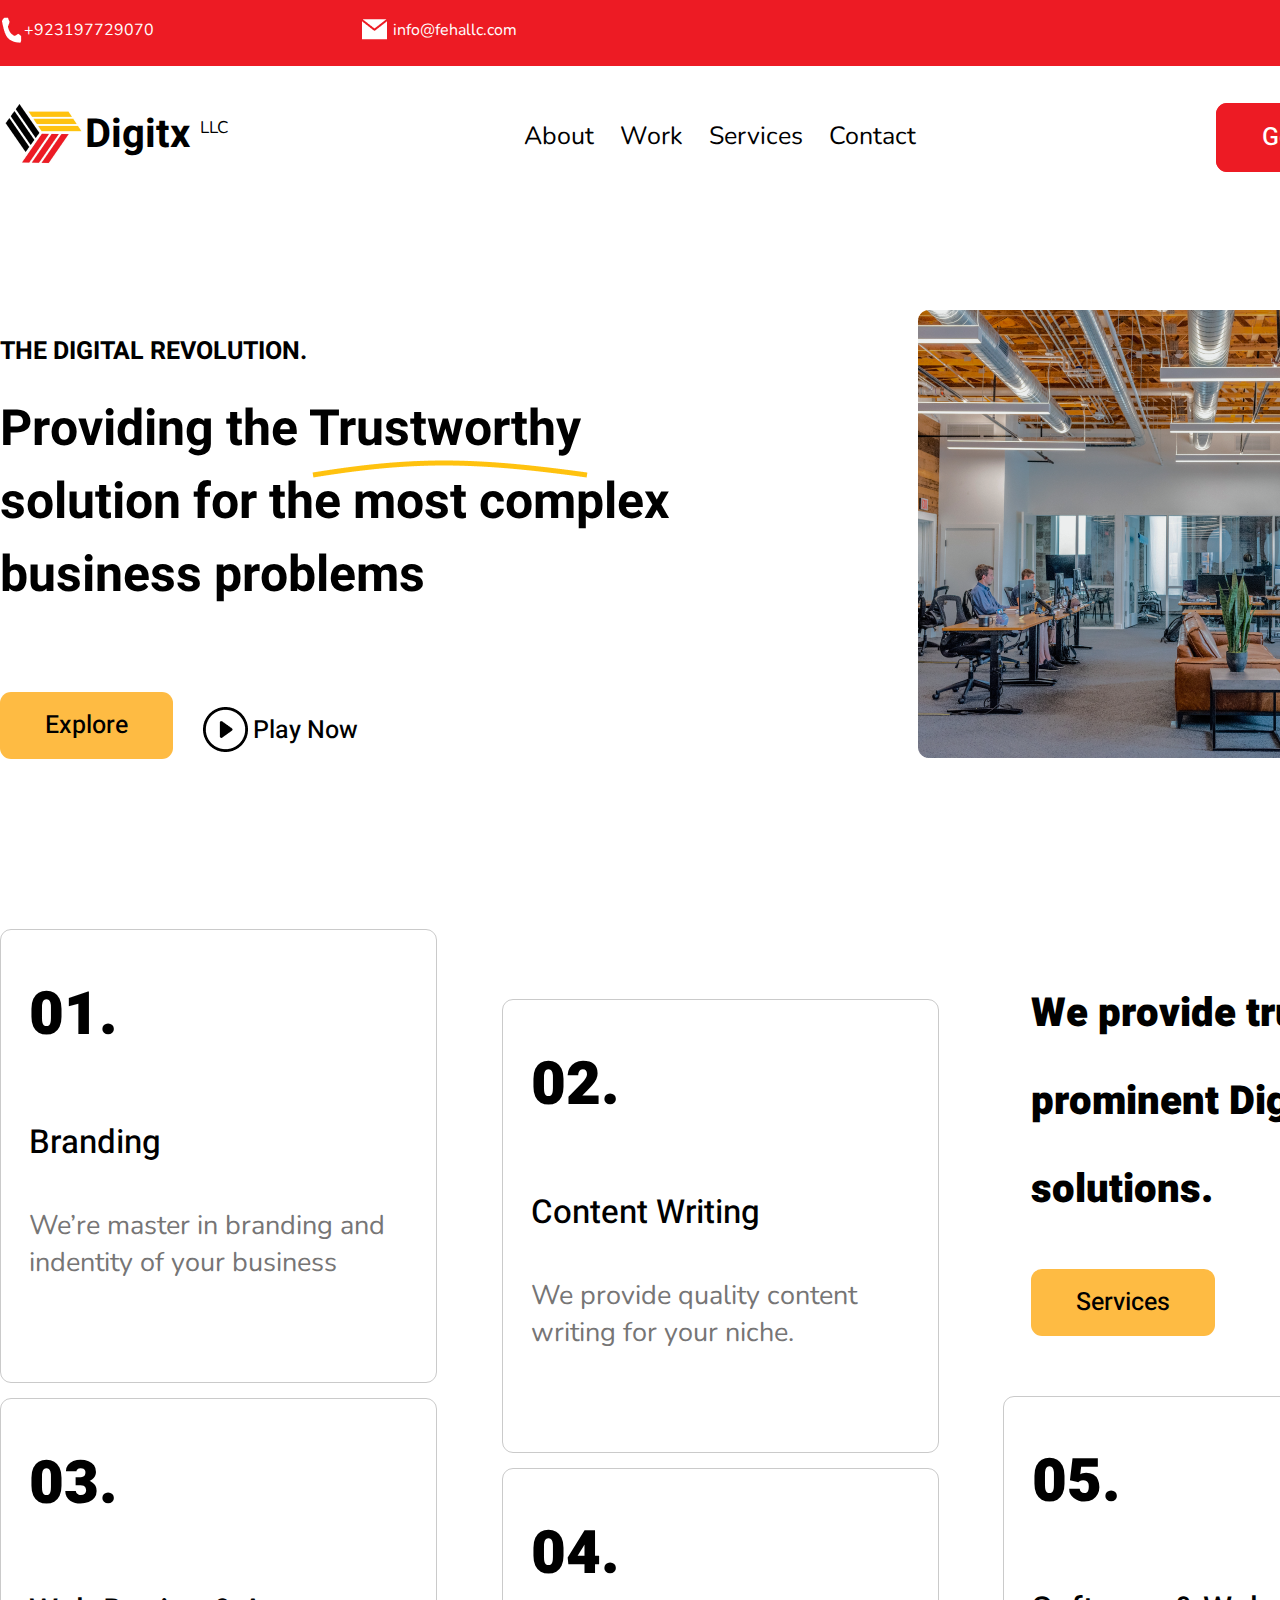
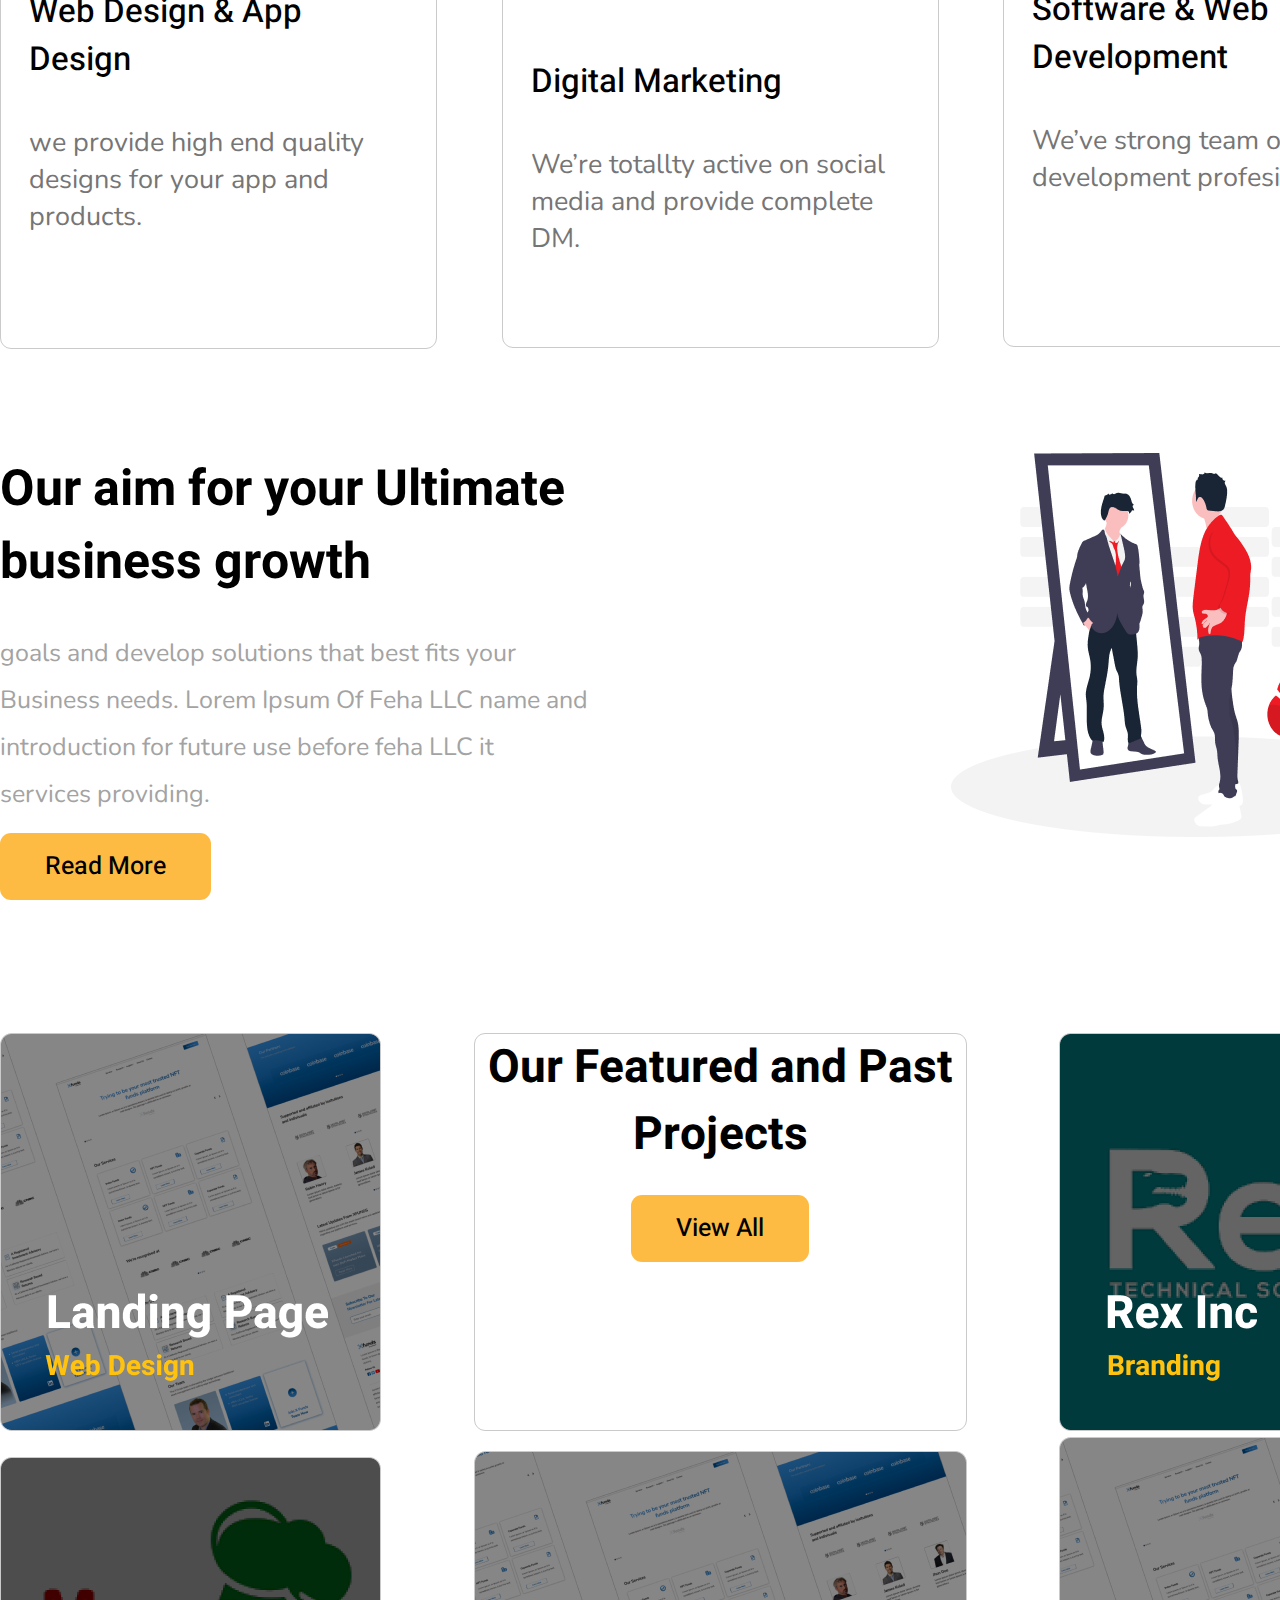
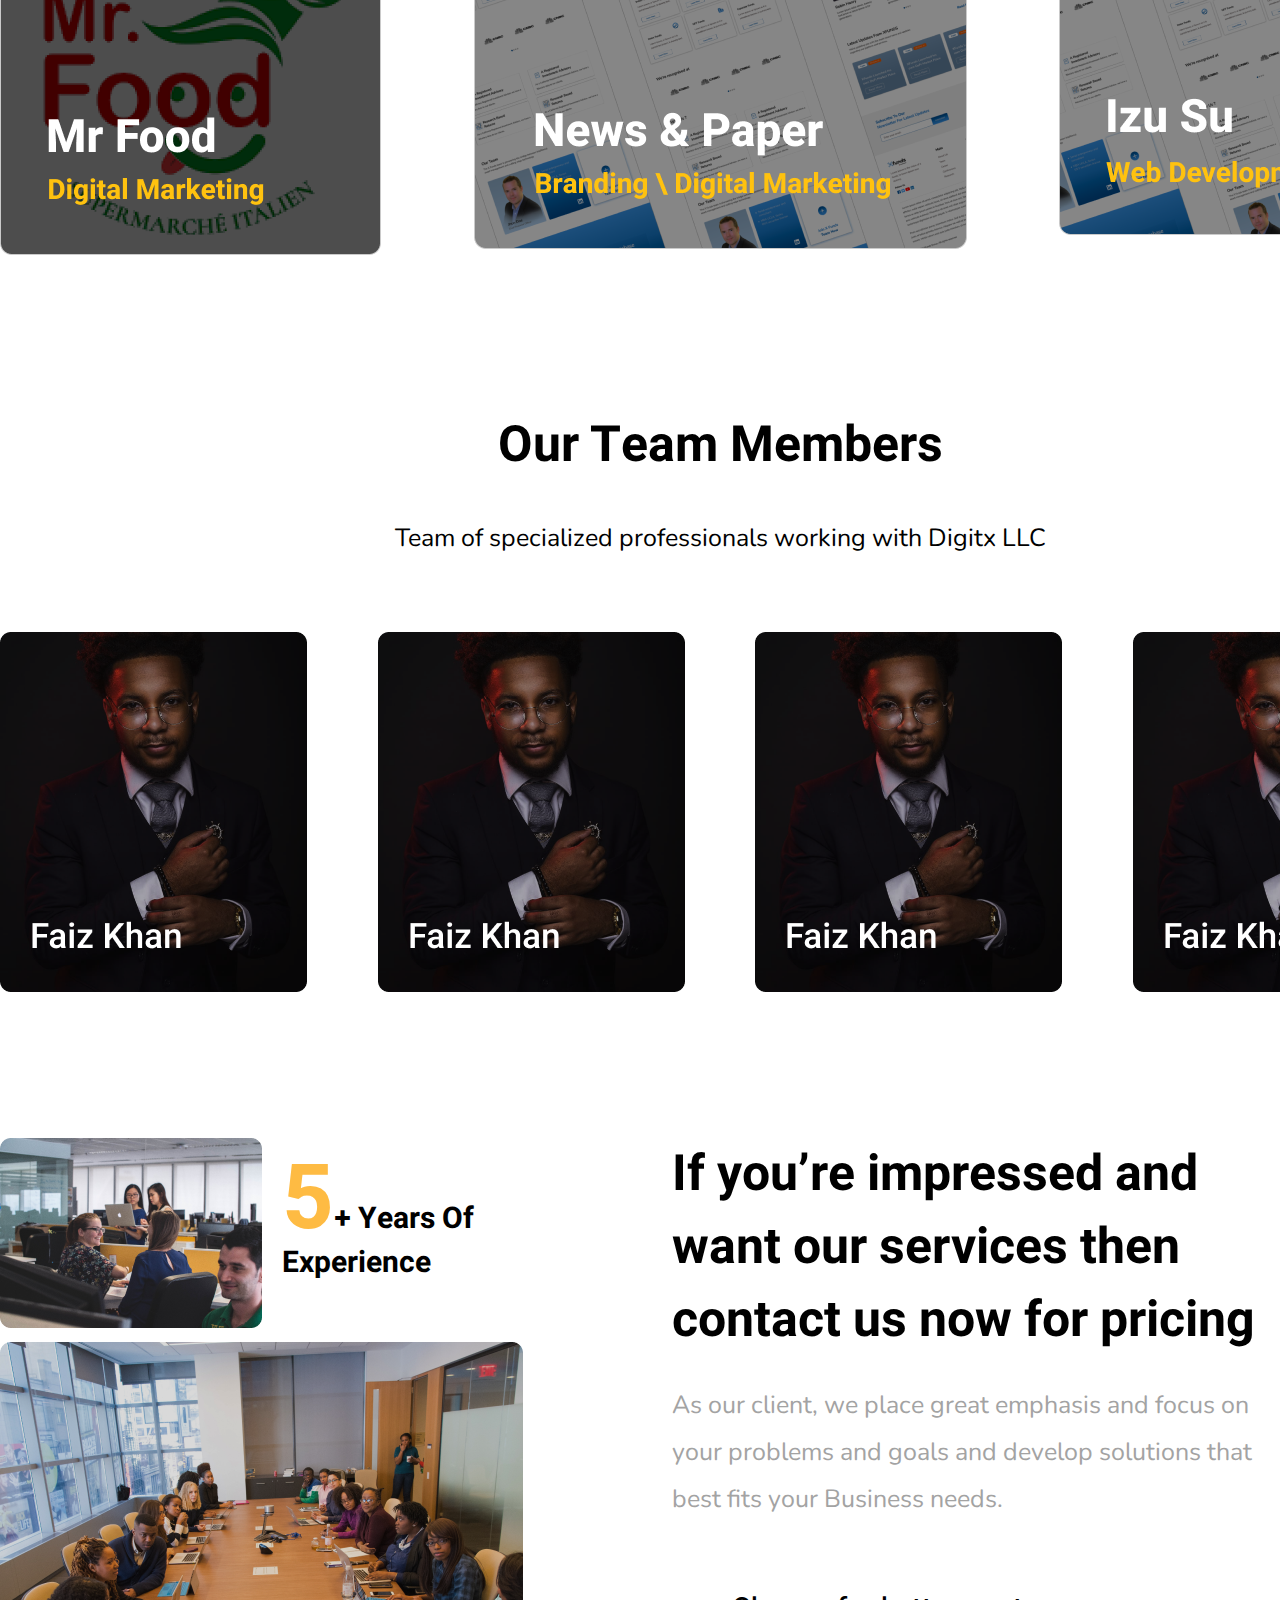
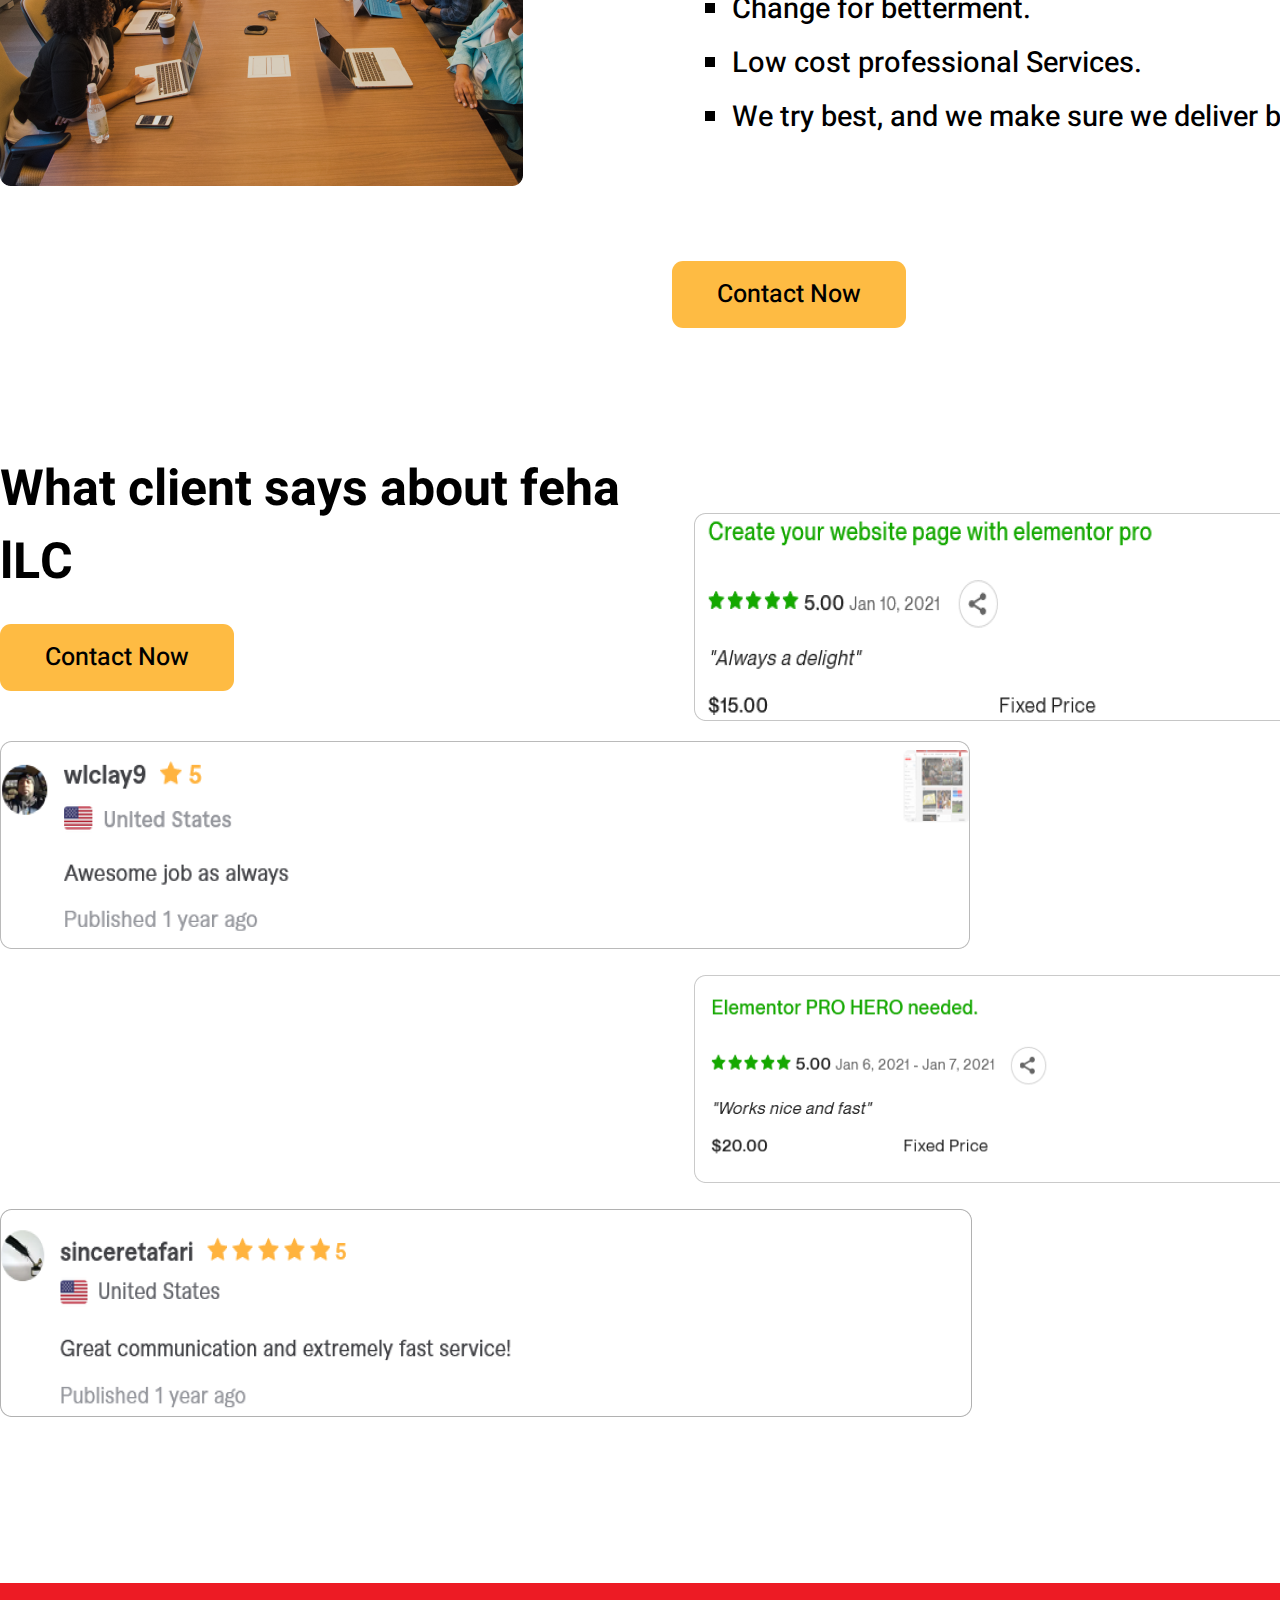
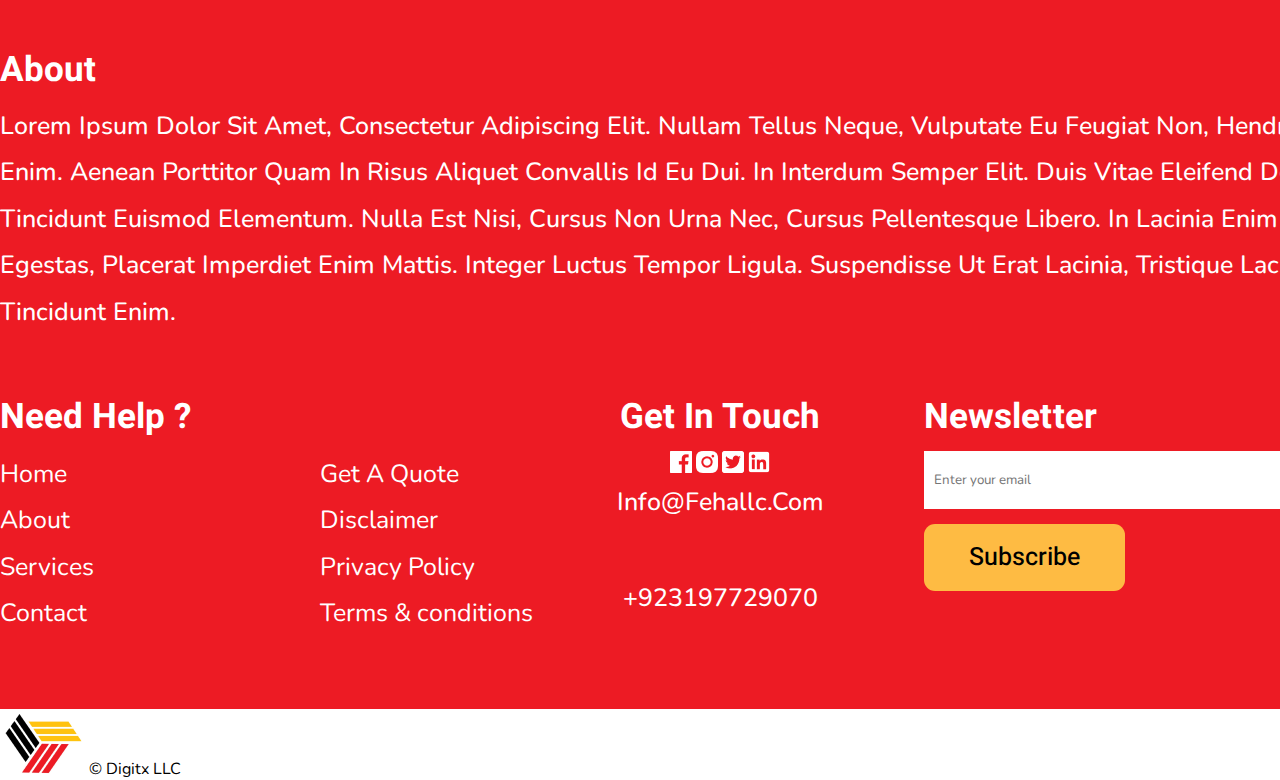
<file: index.html>
<!DOCTYPE html>
<html lang="en">
<head>
    <meta charset="UTF-8">
    <meta http-equiv="X-UA-Compatible" content="IE=edge">
    <meta name="viewport" content="width=device-width, initial-scale=1.0">
    <title>Digitx</title>
    <link rel="shortcut icon" href="./images/logo-icon.png" type="image/x-icon">
    <!-- custom css code here  -->
    <link rel="stylesheet" href="./css/style.css">
    <!-- google font link  -->
    <link rel="preconnect" href="https://fonts.googleapis.com">
    <link rel="preconnect" href="https://fonts.gstatic.com" crossorigin>
    <link href="https://fonts.googleapis.com/css2?family=Heebo:wght@500;700;900&family=Nunito&display=swap" rel="stylesheet">
</head>
<body>
    <!-- header secction code start here  -->
    <header>
        <div class="container">
            <div id="header-section">
                <div class="phone-number">
                    <a href="#"><img src="./images/header-icon/telephone.png" alt="telephone-icon"></a>
                    <p>+923197729070</p>
                </div>
                <div class="email">
                    <a href="#"><img src="./images/header-icon/message.png" alt="email-icon"></a>
                    <p>info@fehallc.com</p>
                </div>
                <div class="follow">
                    <a href="#"><img src="./images/header-icon/facebook.png" alt="facebook"></a>
                    <a href="#"><img src="./images/header-icon/instagram.png" alt="instagram"></a>
                    <a href="#"><img src="./images/header-icon/twiteer.png" alt="twiteer"></a>
                    <a href="#"><img src="./images/header-icon/linkedin.png" alt="linkedin"></a>
                </div>
            </div>
        </div>
    </header>
    <!-- header secction code end here  -->
    
    <!-- Nav secction code start here  -->
    <nav>
       <div class="container">
            <div id="nav-section">
                <div class="logo">
                    <a href="#"><img src="./images/logo-icon.png" alt=""></a>
                    <p>Digitx <sup>LLC</sup></p>
                </div>
                <div class="nav-menue">
                    <ul>
                        <li><a href="#">About</a></li>
                        <li><a href="#">Work</a></li>
                        <li><a href="#">Services</a></li>
                        <li><a href="#">Contact</a></li>
                    </ul>
                </div>
                <div class="nav-buttom">
                    <a href="#">Get A Quote</a>
                </div>
            </div>
       </div> 
    </nav>
    <!-- Nav secction code end here  -->

    <!-- Banner secction code start here  -->
    <section id="banner-section">
        <div class="container">
            <div class="banner">
                <div class="banner-detail">
                    <h2>The Digital Revolution.</h2>
                    <h1>Providing the Trustworthy solution for the most complex business problems</h1>
                    <div class="line">
                        <img src="./images/line.png" alt="line">
                    </div>
                    <div class="banner-btn-section">
                        <div class="banner-buttom">
                            <a href="#">Explore</a>
                        </div>
                        <div class="banner-buttom-2">
                            <a href="#"><img src="./images/video-player.png" alt=""></a>
                            <p>Play Now</p>
                        </div>
                    </div>
                </div>
                <div class="banner-img">
                    <img src="./images/banner.png" alt="">
                    <div class="banner-logo">
                        <img src="./images/banner-logo.png" alt="banner-logo">
                    </div>
                </div>
            </div>
        </div>
    </section>
    <!-- Banner secction code end here  -->

    <!-- Works secction code start here  -->
    <section id="work-section">
        <div class="container">
            <div id="work">
                <div class="card-1">
                   <div class="work-card-1">
                        <h2>01.</h2>
                        <p class="name">Branding</p>
                        <p>We’re master in branding and indentity of your business</p>
                   </div>
                   <div class="work-card-2">
                        <h2>03.</h2>
                        <p class="name">Web Design & App Design</p>
                        <p>we provide high end quality designs for your app and products.</p>
                    </div> 
                </div>
                <div class="card-2">
                    <div class="work-card-3">
                        <h2>02.</h2>
                        <p class="name">Content Writing</p>
                        <p>We provide quality content writing for your niche.</p>
                   </div>
                   <div class="work-card-4">
                        <h2>04.</h2>
                        <p class="name">Digital Marketing</p>
                        <p>We’re totallty active on social media and provide complete DM.</p>
                    </div>
                </div>
                <div class="card-3">
                    <div class="work-card-5">
                        <h2>We provide truly prominent Digital solutions. </h2>
                        <div class="banner-buttom card-btn">
                            <a href="#">Services</a>
                        </div>
                   </div>
                   <div class="work-card-6">
                    <h2>05.</h2>
                    <p class="name">Software & Web Development</p>
                    <p>We’ve strong team of software development profesiionals.</p>
                </div>
                </div>
            </div>
        </div>
    </section>
    <!-- Works secction code end here  -->

    <!-- Career secction code start here  -->
    <section id="career-section">
        <div class="container">
            <div class="career">
                <div class="career-details">
                    <h2>Our aim for your Ultimate business growth</h2>
                    <p>goals and develop solutions that best fits your Business needs. Lorem Ipsum Of Feha LLC name and introduction for future use before feha LLC it services providing.</p>
                    <div class="banner-buttom card-btn">
                        <a href="#">Read More</a>
                    </div>
                </div>
                <div></div>
                <div class="career-img">
                    <img src="./images/career.png" alt="career-img">
                </div>
            </div>
        </div>
    </section>
    <!-- Career secction code end here  -->

    <!-- portfolio secction code start here  -->
    <section id="portfolio-section">
        <div class="container">
            <div class="portfolio">
                <div class="col-1">
                    <div class="img-1">
                        <a href="#"><img src="./images/Group 34.png" alt=""></a>
                    </div>
                    <div class="img-2">
                        <a href="#"><img src="./images/Group 35.png" alt=""></a>
                    </div>
                </div>
                <div class="col-2">
                    <div class="img-3">
                        <h3>Our Featured and Past Projects</h3>
                        <div class="banner-buttom card-btn">
                            <a href="#">View All</a>
                        </div>
                    </div>
                    <div class="img-4">
                        <a href="#"><img src="./images/Group 36.png" alt=""></a>
                    </div>
                </div>
                <div class="col-3">
                    <div class="img-5">
                        <a href="#"><img src="./images/Group 38.png" alt=""></a>
                    </div>
                    <div class="img-6">
                        <a href="#"><img src="./images/Group 37.png" alt=""></a>
                    </div>
                </div>
            </div>
        </div>
    </section>
    <!-- portfolio secction code end here  -->

    <!-- Team-member secction code start here  -->
    <section id="team-member">
        <div class="container">
            <div class="team-heading">
                <h2>Our Team Members</h2>
                <p>Team of specialized professionals working with Digitx LLC</p>
            </div>
            <div class="team">
                <div class="team-1">
                    <img src="./images/team-member.png" alt="team-member">
                </div>
                <div class="team-2">
                    <img src="./images/team-member.png" alt="team-member">
                </div>
                <div class="team-3">
                    <img src="./images/team-member.png" alt="team-member">
                </div>
                <div class="team-4">
                    <img src="./images/team-member.png" alt="team-member">
                </div>
            </div>
        </div>
    </section>
    <!-- Team-member secction code end here  -->

    <!-- contact-us secction code start here  -->
    <section id="contact-us">
        <div class="container">
            <div class="contact">
                <div class="contact-img">
                    <!-- top image  -->
                    <div class="img-top">
                        <div class="contact-img-1">
                            <img src="./images/contact-small.png" alt="">
                        </div>
                        <div class="contact-img-1-details">
                            <h4>5+ Years Of Experience</h4>
                        </div>
                    </div>
                    <div class="img-bottom">
                        <img src="./images/contact.png" alt="">
                    </div>
                </div>
                <!-- contact-details here  -->
                <div class="contact-details">
                    <h2>If you’re impressed and want our services then contact us now for pricing</h2>
                    <p>As our client, we place great emphasis and focus on your problems and goals and develop solutions that best fits your Business needs.</p>
                    <div class="contact-list">
                        <ul>
                            <li>Change for betterment.</li>
                            <li>Low cost professional Services.</li>
                            <li>We try best, and we make sure we deliver best.</li>
                        </ul>
                    </div>
                    <div class="banner-buttom card-btn">
                        <a href="#">Contact Now</a>
                    </div>
                </div>
            </div>
        </div>
    </section>
    <!-- contact-us secction code end here  -->

    <!-- review secction code end here  -->
    <section id="review-section">
        <div class="container">
            <div class="review-header">
                <div>
                    <h2>What client says about feha lLC</h2>
                    <div class="banner-buttom card-btn">
                        <a href="#">Contact Now</a>
                    </div>
                </div>
                <img src="./images/review/1.png" alt="">
            </div>
            <div class="img-2">
                <img src="./images/review/2.png" alt="">
            </div>
            <div class="imgs-3">
                <img src="./images/review/3.png" alt="">
            </div>
            <div class="img-4">
                <img src="./images/review/4.png" alt="">
            </div>
        </div>
    </section>
    <!-- review secction code end here  -->

    <!-- footer section code start here  -->
    <footer>
        <div class="container">
            <div class="footer-section">
                <div class="footer-details">
                    <h2>About</h2>
                    <p>Lorem ipsum dolor sit amet, consectetur adipiscing elit. Nullam tellus neque, vulputate eu feugiat non, hendrerit nec enim. Aenean porttitor quam in risus aliquet convallis id eu dui. In interdum semper elit. Duis vitae eleifend dolor. Nunc tincidunt euismod elementum. Nulla est nisi, cursus non urna nec, cursus pellentesque libero. In lacinia enim ornare nunc egestas, placerat imperdiet enim mattis. Integer luctus tempor ligula. Suspendisse ut erat lacinia, tristique lacus ut, tincidunt enim. </p>
                    <div class="footer-contact">
                        <div class="pages">
                            <h2>Need Help ?</h2>
                            <div class="pages-area">
                                <ul class="page">
                                    <li><a href="#">Home</a></li>
                                    <li><a href="#">About</a></li>
                                    <li><a href="#">Services</a></li>
                                    <li><a href="#">Contact</a></li>
                                </ul>
                                <div></div>
                                <ul class="conditions">
                                    <li><a href="#">Get A Quote</a></li>
                                    <li><a href="#">Disclaimer</a></li>
                                    <li><a href="#">Privacy Policy</a></li>
                                    <li><a href="#">Terms & conditions</a></li>
                                </ul>
                            </div>
                        </div>
                        <div class="footer-address">
                            <h2>Get In Touch</h2>
                            <a href="#"><img src="./images/header-icon/facebook.png" alt="facebook"></a>
                            <a href="#"><img src="./images/header-icon/instagram.png" alt="instagram"></a>
                            <a href="#"><img src="./images/header-icon/twiteer.png" alt="twiteer"></a>
                            <a href="#"><img src="./images/header-icon/linkedin.png" alt="linkedin"></a>
                            <p>info@fehallc.com</p>
                            <p>+923197729070</p>
                        </div>
                        <div class="newsletter">
                            <h2>Newsletter</h2>
                            <input type="text" placeholder="Enter your email">
                            <div class="banner-buttom card-btn">
                                <a href="#">Subscribe</a>
                            </div>
                        </div>
                    </div>
                </div>
            </div>
        </div>
    </footer>
    <section class="copyright">
        <div class="container">
            <img src="./images/logo-icon.png" alt="">
            <span>&copy Digitx LLC</span>
        </div>
    </section>
    <!-- footer section code end here  -->
</body>
</html>
</file>
<file: css/style.css>
*{
    margin: 0;
    padding: 0;
    font-family: 'Nunito', sans-serif;
    font-weight: 400;
    -webkit-user-select: none;
    -webkit-touch-callout: none;
    -moz-user-select: none;
    -ms-user-select: none;
    user-select: none;
}
/* font family
font-family: 'Heebo', sans-serif;
font-family: 'Nunito', sans-serif; */
.container{
    width: 1440px;
    margin: auto;
}
a{
    text-decoration: none;
}

/* header secction css code start here  */
header{
    height: 66px;
    color: #ffffff;
    font-family: 'Nunito', sans-serif;
    background-color:#ed1b24;
    margin-top: 0;
}
#header-section{
    display: grid;
    grid-template-columns: 1fr 2fr 1fr;
    line-height: 30px;
    padding-top: 15px;
}
.phone-number, .email{
    display: flex;
    cursor: pointer;
}
.email a, .follow a{
    line-height: 44px;
}
.email p{
    line-height: 30px;
    padding-left: 4px;
}
.follow{
    text-align: end;
}
.follow a{
    padding-left: 5px;
}
/* header secction css code end here  */

/* Nav secction css code start here  */
nav{
    margin-top: 33px;
}
#nav-section{
    display: grid;
    grid-template-columns: 1fr 2fr 1fr;
}
.logo{
    display: flex;
}
.logo a img{
    width: 100%;
}
.logo p{
    font-family: 'Heebo', sans-serif;
    font-size: 40px;
    font-weight: 700;
    line-height: 58.75px;
}
.logo p sup{
    font-size: 17px;
    font-family: 'Nunito', sans-serif;
}
#nav-section .nav-menue{
    text-align: center;
}
.nav-menue{
    padding-top: 20px;
}
.nav-menue ul li{
    display: inline-block;
}
.nav-menue ul li a{
    padding: 0 11px;
    font-size: 25px;
    color: #000000;
}
.nav-menue a:hover{
    color:#febb43;
}
.nav-buttom{
    text-align: end;
    padding-top: 20px;
}
.nav-buttom a, .banner-buttom a{
    font-family: 'Heebo', sans-serif;
    font-size: 25px;
    font-weight: 500;
    color: #ffffff;
    padding: 15px 45px;
    border: 1px solid #ed1b24;
    border-radius: 11px;
    background-color: #ed1b24;
}
.nav-buttom a:hover{
    color: #febb43;
    background-color: #ffffff;
}
/* Nav secction css code end here  */

/* Banner secction css code start here  */
#banner-section{
    padding-top: 140px;
}
.banner{
    display: grid; 
    grid-template-columns: 2fr 01.75fr 0fr;
}
.banner-detail{
    position: relative;
}
.banner-detail h1, .banner-detail h2{
    font-family: 'Heebo', sans-serif;
    font-weight: 700;
    margin-top: 23px;
}
.banner-detail h2{
    font-size: 25px;
    text-transform: uppercase;
    line-height: 37px;
}
.banner-detail h1{
    font-size: 50px;
    line-height: 73px;
}
.banner-img{
    text-align: end;
    position: relative;
}
.banner-logo{
    position: absolute;
    bottom: -2px;
    right: 0;
}
.line{
    position: absolute;
    top: 150px;
    right: 180px;
}
.banner-buttom a{
    color: #000000;
    background-color: #febb43;
    border: none;
}
.banner-btn-section{
    display: flex;
    padding-top: 95px;
}
.banner-buttom-2{
    padding-left: 30px;
    display: flex;
    cursor: pointer;
}
.banner-buttom-2 p{
    padding: 5px 0px 0px 5px;
    font-family: 'Heebo', sans-serif;
    font-size: 25px;
    font-weight: 500;
}
.banner-buttom-2:hover{
    color: #febb43;
}
/* Banner secction css code end here  */

/* worsk secction css code start here  */
#work-section{
    padding: 150px 0px;
    height:939px;
}
#work{
    display: flex;
    justify-content: space-between;
}
.work-card-1, .work-card-3{
    height: 396px;
    width: 379px;
}
#work h2{
    margin-top: 13px;
    font-family: 'Heebo', sans-serif;
    font-weight: 900;
    font-size: 60px;
    line-height: 88px;
}
#work .name{
    font-family: 'Heebo', sans-serif;
    font-weight: 500;
    font-size: 33px;
    line-height: 48px;
    padding-top: 60px;
    color: #000000;
}
#work p{
    font-size: 27px;
    color: #767575;
    line-height: 37px;
    padding-top: 40px;
}
.work-card-1, .work-card-2, .work-card-3, .work-card-4, .work-card-5, .work-card-6{
    border: 1px solid #CACACA;
    border-radius: 11px;
    padding: 28px;
    margin-top: 15px;
}
.work-card-2, .work-card-6{
    height: 493px;
    width: 379px;
}
.work-card-4{
    width: 379px;
    height: 422px;
}
.work-card-4 .card-btn{
    padding-top: 40px !important;
}
.work-card-5{
    height: 396px;
    width: 379px;
    border: none;
}
.work-card-5 h2{
    font-size: 40px !important;
    padding-bottom: 50px;
}
.card-2{
    margin-top: 70px;
}
/* worsk secction css code end here  */

/* career secction css code start here  */
#career-section{
    margin-top: 50px;
}
.career{
    display: grid;
    display: grid; 
    grid-template-columns: 3fr 1fr 2fr;
}
.career-details h2{
    font-family: 'Heebo', sans-serif;
    font-weight: 700;
    font-size: 50px;
    line-height: 73.44px;
}
.career-details p{
    font-size: 25px;
    line-height: 47px;
    color: #A3A3A3;
    padding: 30px 0px;
    width: 590px;
}
/* career secction css code end here  */
/* portfolio-section secction css code start here  */
#portfolio-section{
    padding: 148px 0px;
}
.portfolio{
    display: flex;justify-content: space-between;
}
.img-3{
    width: 491px;
    height: 396px;
    background: #FFFFFF;
    border: 1px solid #CACACA;
    border-radius: 11px;
}
.img-3{
    text-align: center;
    margin-bottom: 10px;
}
.img-3 h3{
    font-family: 'Heebo', sans-serif;
    font-weight: 700;
    font-size: 46px;
    padding-bottom: 42px;
}
/* portfolio-section secction css code end here  */

/* Team-member secction css code start here  */
.team-heading{
    text-align: center;
}
.team-heading h2{
    font-family: 'Heebo', sans-serif;
    font-weight: 700;
    font-size: 50px;
    padding-bottom: 33px;
}
.team-heading p{
    font-weight: 400;
    font-size: 25px;
    line-height: 47px;
    padding-bottom: 70px;
}
.team{
    display: flex;
    justify-content: space-between;
}
/* Team-member secction css code end here  */

/* Contact-us secction css code start here  */
#contact-us{
    padding: 140px 0px;
}
.contact{
    display: grid;
    grid-template-columns: 1.75fr 2fr 0fr;
}
.img-top{
    display: flex;
}
.img-top h4{
    font-family: 'Heebo', sans-serif;
    font-weight: 700;
    font-size: 30px;
    line-height: 44px;
    width: 233px;
    height: 124px;
    padding: 40px 20px;
}
.img-top h4::first-letter{
    font-size: 90px;
    color: #febb43;
}
.contact li{
    list-style: square;
}
.contact-details h2{
    font-family: 'Heebo', sans-serif;
    font-weight: 700;
    width: 628px;
    font-size: 50px;
    line-height: 73px;
    height: 124px;
    padding-bottom: 60px;
    
}
.contact-details p{
    font-size: 25px;
    line-height: 47px;
    color: #A3A3A3;
    width: 628px;
    margin-top: 60px;
}
.contact-details ul{
    width: 630px;
    height: 233px;
    padding: 60px;
}
.contact-details ul li{
    font-family: 'Heebo', sans-serif;
    font-style: normal;
    font-weight: 500;
    font-size: 29px;
    line-height: 186.9%;
}
/* Contact-us secction css code end here  */
.review-header{
    display: flex;
    justify-content: space-between;
}
.review-header h2{
    font-family: 'Heebo', sans-serif;
    font-style: normal;
    font-weight: 700;
    font-size: 50px;
    line-height: 73px;
    padding-bottom: 40px;
}
.img-2, .imgs-3, .img-4{
    margin-top: 20px;
}
.review-header img{
    padding-top: 60px;
}
.imgs-3{
    text-align: end;
}

footer{
    height: 616px;
    background-color: #ED1B24;
    margin-top: 160px;
    padding: 55px 0px;
}
footer h2{
    font-family: 'Heebo', sans-serif;
    font-style: normal;
    font-weight: 700;
    font-size: 35px;
    line-height: 186.9%;
    color: #FFFFFF;
}
.footer-details p{
    align-items: center;
    text-transform: capitalize;
    color: #FFFFFF;
    font-weight: 500;
    font-size: 25px;
    line-height: 186.9%;
    padding-bottom: 50px;
}
.footer-contact{
    display: grid;
    grid-template-columns: 2fr 1fr 2fr;
}
.pages-area{
    display: grid;
    grid-template-columns: 2fr 0.5fr 2fr;
}
.pages-area ul li{
    list-style: none;
}
.pages-area ul li a{
    color: #FFFFFF;
    font-size: 25px;
    line-height: 186.9%;
}
.pages-area ul li a:hover{
    color: #939393;
}
.footer-address{
    text-align: center;
}
.newsletter{
    padding-left: 20px;
    margin-left: 40px;
}
.newsletter input{
    padding: 20px 320px 20px 10px;
    outline: none;
    border: none;
    margin-bottom: 30px;
}

/* copyright section css code here  */
.copyright{
    height: 44px;
}
</file>
